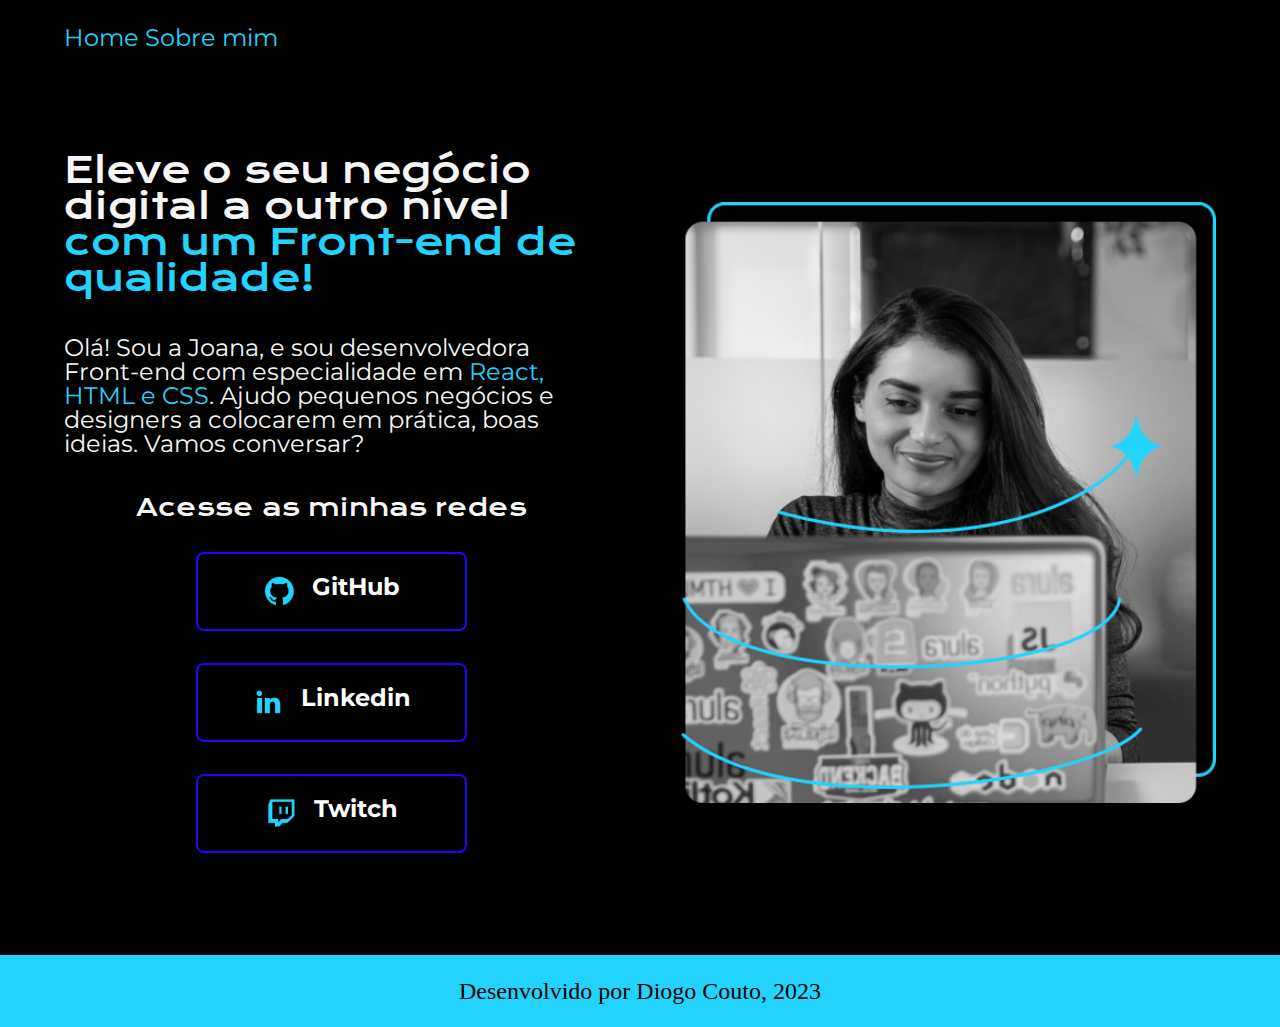
<file: index.html>
<!DOCTYPE html>
<html lang="pt-br">
<head>
    <meta charset="UTF-8"> 
    <meta http-equiv="X-UA-Compatible" content="IE=edge">
    <meta name="viewport" content="width=device-width, initial-scale=1.0">
    <title>Portefólio</title>
    <link rel="stylesheet" href="./styles/reset.css">
    <link rel="stylesheet" href="./styles/style.css">
    
</head>

<body>
    <header class="cabecalho">

        <nav class="cabecalho__menu">
            <a class="cabecalho__menu--link" href="index.html"> Home </a>
            <a class="cabecalho__menu--link" href="about.html"> Sobre mim </a>

        </nav>

    </header>
    <main class="apresentacao">
        <section class="apresentacao__conteudo">
            <h1 class="apresentacao__conteudo__titulo">
                Eleve o seu negócio digital a outro nível 
                <strong>com um Front-end de qualidade!
                </strong></h1>
                <p class="apresentacao__conteudo__paragrafo">Olá! Sou a Joana, e sou desenvolvedora
                Front-end com especialidade em <strong>React, HTML e
                CSS</strong>. Ajudo pequenos negócios e designers a 
                colocarem em prática, boas ideias. Vamos 
                conversar?</p>
                <div class="apresentacao__links">
                <h2 class="apresentacao__links_subtitulo"> Acesse as minhas redes </h2>
                <a class="apresentacao__links__navegacao" href="#">
                <img src="./assets/github.png"> GitHub 
                </a>
                <a class="apresentacao__links__navegacao" href="#">
                <img src="./assets/linkedin.png"> Linkedin
                 </a>
                <a class="apresentacao__links__navegacao" href="#">
                <img src="./assets/twitch.png"> Twitch 
                </a>
                
                </div>
        </section>
            <img class="apresentacao__imagem" src="./assets/Imagemp.png" alt="Foto da Joana Santos programando">
    </main>

    <footer>
    <p class="footer__paragrafo"> Desenvolvido por Diogo Couto, 2023</p>     
    </footer>
</body>
</html>
</file>
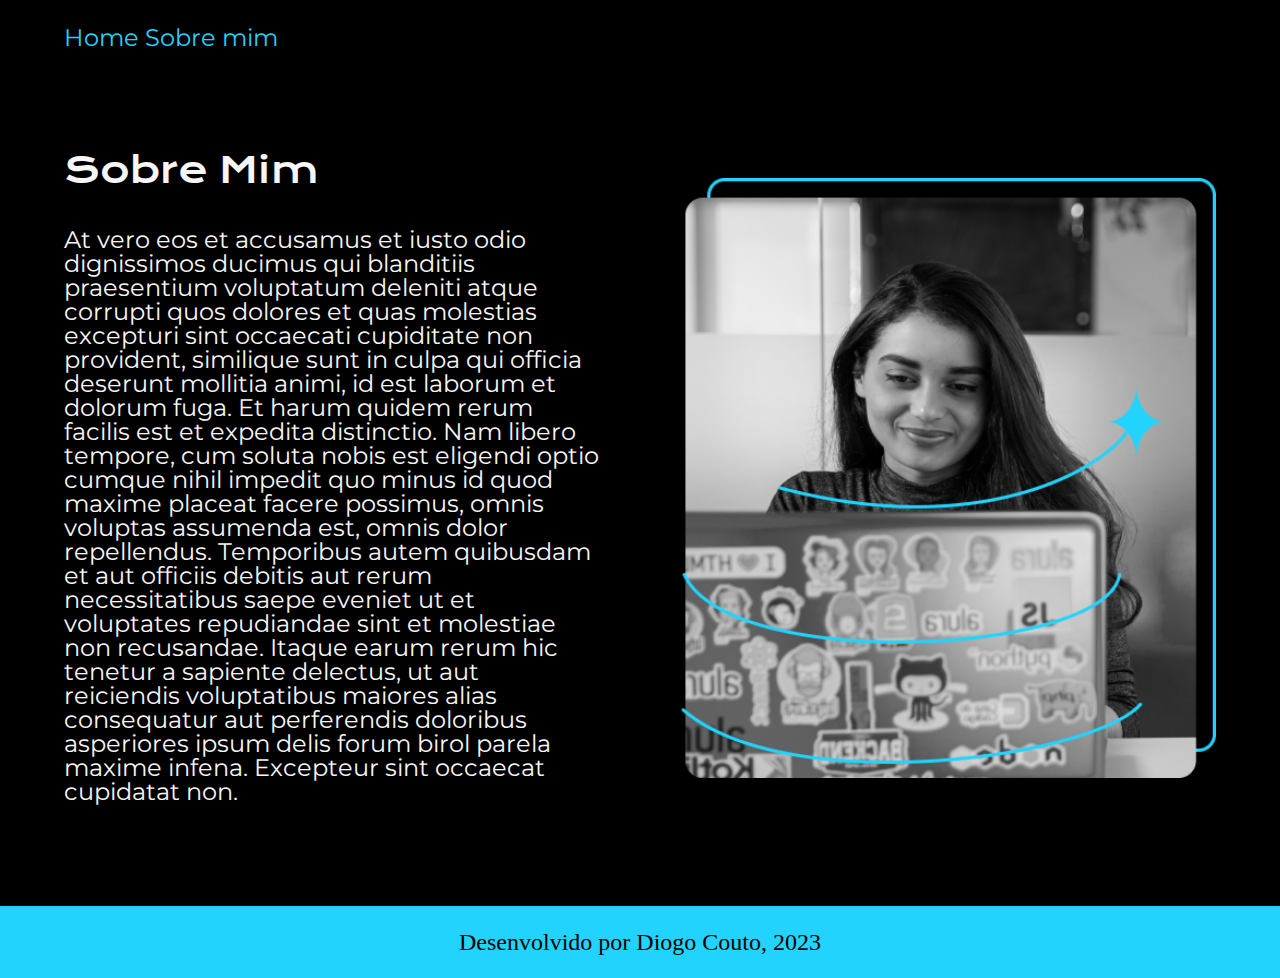
<file: about.html>
<!DOCTYPE html>
<html lang="pt-br">
<head>
    <meta charset="UTF-8"> 
    <meta http-equiv="X-UA-Compatible" content="IE=edge">
    <meta name="viewport" content="width=device-width, initial-scale=1.0">
    <title>Sobre Mim</title>
    <link rel="stylesheet" href="./styles/reset.css">
    <link rel="stylesheet" href="./styles/style.css">

</head>

<body>

    <header class="cabecalho">

        <nav class="cabecalho__menu">
            <a class="cabecalho__menu--link" href="index.html"> Home </a>
            <a class="cabecalho__menu--link" href="about.html"> Sobre mim </a>

        </nav>

    </header>

    <main class="apresentacao">

        <section class="apresentacao__conteudo">
        <h1 class="apresentacao__conteudo__titulo"> Sobre Mim </h1>
        <p class="apresentacao__conteudo__paragrafo"> At vero eos et accusamus et iusto odio dignissimos ducimus qui blanditiis praesentium voluptatum deleniti atque corrupti quos dolores et quas molestias excepturi sint occaecati cupiditate non provident, similique sunt in culpa qui officia deserunt mollitia animi, id est laborum et dolorum fuga.

        Et harum quidem rerum facilis est et expedita distinctio. Nam libero tempore, cum soluta nobis est eligendi optio cumque nihil impedit quo minus id quod maxime placeat facere possimus, omnis voluptas assumenda est, omnis dolor repellendus. Temporibus autem quibusdam et aut officiis debitis aut rerum necessitatibus saepe eveniet ut et voluptates repudiandae sint et molestiae non recusandae. Itaque earum rerum hic tenetur a sapiente delectus, ut aut reiciendis voluptatibus maiores alias consequatur aut perferendis doloribus asperiores ipsum delis forum birol parela maxime infena. Excepteur sint occaecat cupidatat non. </p>






        </section>

        <img class="apresentacao__imagem" src="assets/Imagem.png">
    
    </main>


    <footer>
    
        <p class="footer__paragrafo"> Desenvolvido por Diogo Couto, 2023</p>     
    
    </footer>
</body>
</file>
<file: styles/style.css>
@import url('https://fonts.googleapis.com/css2?family=Krona+One&display=swap');
@import url('https://fonts.googleapis.com/css2?family=Montserrat:wght@600&display=swap');

body{
    background-color: #000000;
    color: #F6F6F6;
    box-sizing: border-box;
    height: 100vh;

}

.cabecalho {

    padding: 2% 0 0 5%;
    
}

s
.cabecalho__menu {

    display: flex;
    gap :80px;
    
    

}

.cabecalho__menu--link {

    font-family: 'Montserrat', sans-serif;
    font-size: 1.5rem;
    text-decoration: none;
    color:#22D4FD

}

strong{
    color: #22D4FD;
}

.apresentacao {

    padding: 8% 5%;
    display: flex;
    align-items: center;
    justify-content: space-between;
    gap: 82px;


}

.apresentacao__conteudo {

    width: 50%;
    display: flex;
    flex-direction: column;
    gap:40px;

    

}

.apresentacao__conteudo__titulo {

    font-family: 'Krona One', sans-serif;
    font-size: 2.25rem;

}

.apresentacao__conteudo__paragrafo {

    font-size: 1.5rem;
    font-family: 'Montserrat', sans-serif;
}

.apresentacao__links{

    display: flex;
    flex-direction: column;
    justify-content: space-between;
    align-items: center;
    gap: 32px;
    font-weight: bold;

}

.apresentacao__links_subtitulo {
 
    font-family: 'Krona One', sans-serif;
    font-weight: 400;
    font-size: 1.5rem;
}

.apresentacao__links__navegacao {

    display: flex;
    justify-content: center;
    gap: 16px;
    width: 50%;
    text-align: center;
    border: 2px solid #2204FD;
    border-radius: 8px;
    font-size: 1.5rem;
    padding: 21.5px 0;
    text-decoration: none;
    font-family: 'Montserrat', sans-serif;
    font-weight: 600px;
    color:white



}

.apresentacao__links__navegacao:hover {

    background-color: #272727;
    border-color: white;


}

.apresentacao__imagem {

    width: 50%;


}

footer {

    background-color:#22D4FD;
    color: #000000;
    padding: 24px;
    text-align: center;
    font-family: 'Montserrat' sans-serif;
    font-size: 1.5rem;
    font-weight: 200;


}

@media (max-width: 1200px) {

    .cabecalho {

        padding: 10%;
        justify-content: center;
  
       }

    .cabecalho__menu {

        justify-content: center;
        text-align: center;

    }

     .apresentacao {

        flex-direction: column-reverse;
        padding: 5%;
        margin-bottom: 5%;
        

     }

     .apresentacao__conteudo {

        width: auto;

     }

     
}
</file>
